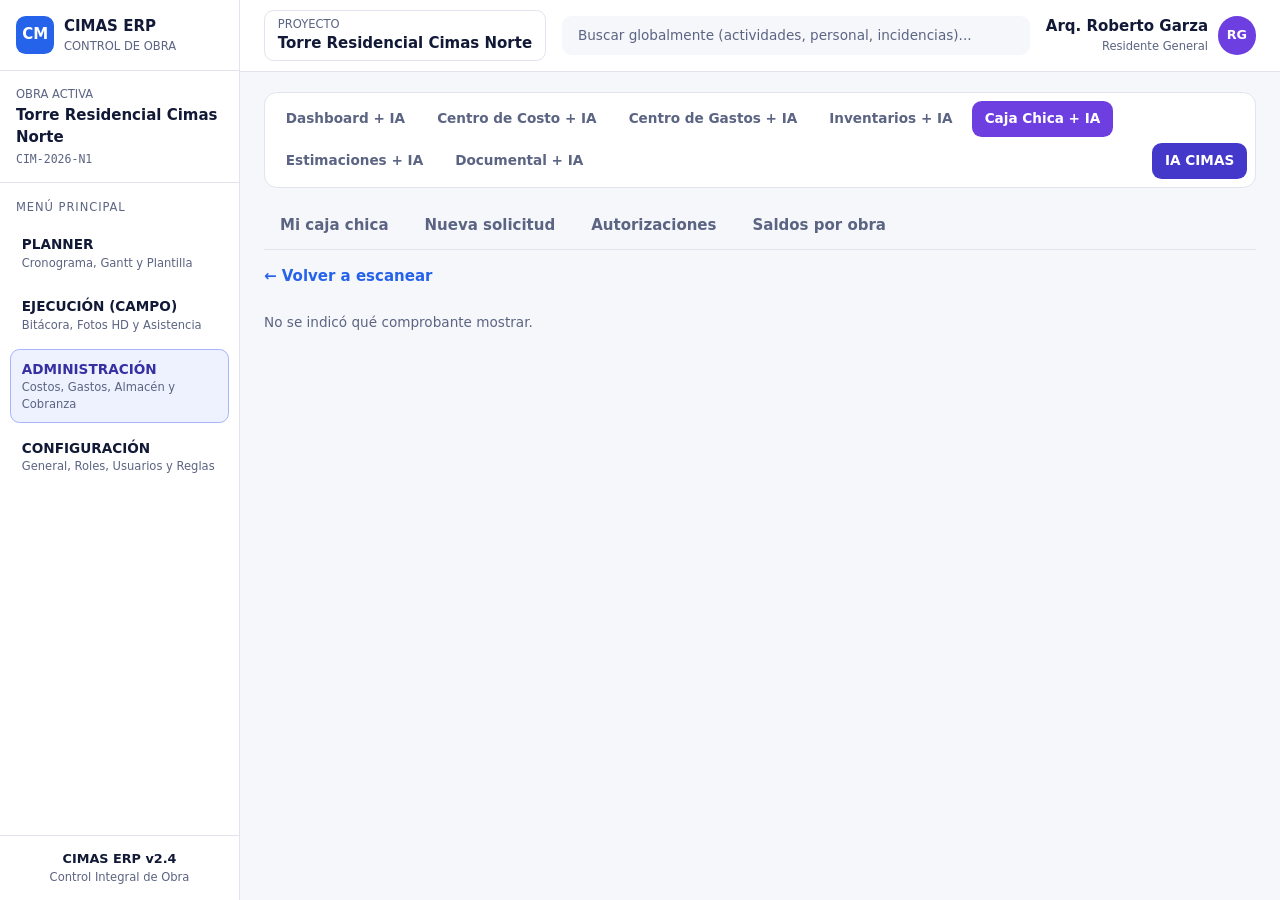
<file: src/static/comprobante.html>
<!doctype html>
<html lang="es">
<head>
  <meta charset="utf-8">
  <meta name="viewport" content="width=device-width, initial-scale=1">
  <title>Caja chica · Comprobante enviado</title>
  <link rel="stylesheet" href="app.css">
</head>
<body class="captura">
  <main>
    <a class="volver" href="index.html">← Volver a escanear</a>

    <p id="mensaje" class="nota" hidden></p>

    <section id="vista" class="panel" hidden>
      <h1>Comprobante enviado</h1>
      <p id="estado" class="nota"></p>

      <img id="foto-comprobante" class="foto-comprobante" alt="Foto del comprobante que enviaste">

      <h2>Datos que se leyeron</h2>
      <p id="resumen-lectura" class="nota"></p>
      <ul id="datos-leidos" class="datos-leidos"></ul>

      <details id="texto-leido" hidden>
        <summary>Texto leído de la foto</summary>
        <pre id="renglones" class="renglones"></pre>
      </details>

      <div class="acciones inicio">
        <a id="completar" class="boton-enlace" href="index.html" hidden>Completar datos</a>
      </div>
    </section>
  </main>
  <script src="shell.js"></script>
  <script src="comprobante.js"></script>
</body>
</html>
</file>
<file: src/static/app.css>
:root {
  --fondo: #f6f7fb;
  --superficie: #ffffff;
  --texto: #111936;
  --suave: #5b6482;
  --borde: #e1e4ee;
  --oscuro: #0e1330;
  --primario: #2563eb;
  --primario-texto: #ffffff;
  --acento: #6d3fe0;
  --exito: #0f9d6c;
  --aviso: #b45309;
  --error: #c92a2a;
  --mono: ui-monospace, "Cascadia Mono", "SF Mono", Consolas, monospace;
  color-scheme: light;
}

* {
  box-sizing: border-box;
}

body {
  margin: 0;
  background: var(--fondo);
  color: var(--texto);
  font: 15px/1.45 system-ui, "Segoe UI", sans-serif;
}

[hidden] {
  display: none !important;
}

.mono {
  font-family: var(--mono);
}

/* Estructura general: barra lateral + columna con barra superior */
.aplicacion {
  display: grid;
  grid-template-columns: 15rem 1fr;
  min-height: 100vh;
}

.columna {
  min-width: 0;
}

.lateral {
  position: sticky;
  top: 0;
  display: flex;
  flex-direction: column;
  height: 100vh;
  background: var(--superficie);
  border-right: 1px solid var(--borde);
}

.lateral small,
.superior small {
  display: block;
  color: var(--suave);
  font-size: 0.72rem;
}

.marca {
  display: flex;
  align-items: center;
  gap: 0.6rem;
  padding: 1rem;
  border-bottom: 1px solid var(--borde);
}

.marca-logo {
  display: grid;
  place-items: center;
  width: 2.4rem;
  height: 2.4rem;
  border-radius: 0.6rem;
  background: var(--primario);
  color: #ffffff;
  font-weight: 800;
}

.obra-activa {
  padding: 0.9rem 1rem;
  border-bottom: 1px solid var(--borde);
}

.obra-activa strong {
  display: block;
  margin: 0.15rem 0;
}

.lateral-titulo {
  padding: 1rem 1rem 0.4rem;
  letter-spacing: 0.08em;
}

.lateral-item {
  margin: 0.15rem 0.6rem;
  padding: 0.6rem 0.7rem;
  border: 1px solid transparent;
  border-radius: 0.6rem;
}

.lateral-item strong {
  display: block;
  font-size: 0.85rem;
  text-transform: uppercase;
}

.lateral-item.activo {
  background: #eef2ff;
  border-color: #a5b4fc;
  color: #3730a3;
}

.lateral-pie {
  margin-top: auto;
  padding: 0.9rem;
  border-top: 1px solid var(--borde);
  text-align: center;
  font-size: 0.8rem;
}

.superior {
  display: flex;
  align-items: center;
  gap: 1rem;
  padding: 0.6rem 1.5rem;
  background: var(--superficie);
  border-bottom: 1px solid var(--borde);
}

.proyecto {
  padding: 0.35rem 0.8rem;
  border: 1px solid var(--borde);
  border-radius: 0.6rem;
}

.buscador {
  flex: 1;
  max-width: 34rem;
  margin: 0 auto;
  padding: 0.6rem 1rem;
  border-radius: 0.6rem;
  background: var(--fondo);
  color: var(--suave);
  font-size: 0.85rem;
  white-space: nowrap;
  overflow: hidden;
  text-overflow: ellipsis;
}

.usuario {
  display: flex;
  align-items: center;
  gap: 0.6rem;
  margin-left: auto;
  text-align: right;
}

.avatar {
  display: grid;
  place-items: center;
  width: 2.4rem;
  height: 2.4rem;
  border-radius: 50%;
  background: var(--acento);
  color: #ffffff;
  font-size: 0.8rem;
  font-weight: 700;
}

.contenido {
  padding: 1.25rem 1.5rem 2rem;
}

.modulos {
  display: flex;
  flex-wrap: wrap;
  align-items: center;
  gap: 0.4rem;
  padding: 0.5rem;
  border: 1px solid var(--borde);
  border-radius: 0.8rem;
  background: var(--superficie);
  font-size: 0.85rem;
}

.modulo {
  padding: 0.5rem 0.8rem;
  border-radius: 0.6rem;
  color: var(--suave);
  font-weight: 600;
}

.modulo.activo {
  background: var(--acento);
  color: #ffffff;
}

.modulo.ia {
  margin-left: auto;
  background: #4338ca;
  color: #ffffff;
}

/* Pestañas de la sección Caja chica */
.menu {
  display: flex;
  flex-wrap: wrap;
  gap: 0.25rem;
  margin: 1rem 0;
  border-bottom: 1px solid var(--borde);
}

.menu a {
  margin-bottom: -1px;
  padding: 0.7rem 1rem;
  border-bottom: 2px solid transparent;
  color: var(--suave);
  font-weight: 600;
  text-decoration: none;
}

.menu a[aria-current="page"] {
  border-bottom-color: var(--primario);
  color: var(--primario);
}

main {
  max-width: 80rem;
}

h1 {
  margin: 0 0 0.25rem;
  font-size: 1.6rem;
}

h2 {
  margin: 1.25rem 0 0.5rem;
  font-size: 1.1rem;
}

/* Banner oscuro con degradado (inicio y saldos) */
.hero {
  display: flex;
  flex-wrap: wrap;
  align-items: center;
  justify-content: space-between;
  gap: 1rem;
  padding: 1.25rem 1.5rem;
  border-radius: 1rem;
  background: linear-gradient(110deg, #0e1330 0%, #1b1f55 60%, #3b2a8a 100%);
  color: #ffffff;
}

.hero h1 {
  color: #ffffff;
}

.hero p {
  margin: 0.25rem 0 0;
  color: #d5d9f0;
}

.insignia {
  display: inline-block;
  margin-bottom: 0.5rem;
  padding: 0.15rem 0.7rem;
  border: 1px solid #6d74c4;
  border-radius: 1rem;
  font-family: var(--mono);
  font-size: 0.72rem;
  letter-spacing: 0.04em;
  text-transform: uppercase;
}

/* Botón principal de captura: grande para manos sucias (RNF01) */
.boton-foto {
  display: flex;
  align-items: center;
  justify-content: center;
  min-height: 3.5rem;
  padding: 0 1.5rem;
  border-radius: 0.7rem;
  background: var(--acento);
  color: #ffffff;
  font-size: 1.1rem;
  font-weight: 700;
  text-align: center;
  cursor: pointer;
  user-select: none;
}

.boton-foto:active {
  filter: brightness(0.9);
}

.nota {
  color: var(--suave);
  font-size: 0.85rem;
}

.hero .nota {
  color: #d5d9f0;
}

.aviso {
  position: fixed;
  top: 1rem;
  right: 1rem;
  z-index: 10;
  max-width: 24rem;
  padding: 0.75rem 1rem;
  border-radius: 0.6rem;
  color: #ffffff;
  background: var(--exito);
  box-shadow: 0 6px 20px rgb(14 19 48 / 25%);
}

.aviso.error {
  background: var(--error);
}

ul {
  padding: 0;
  list-style: none;
}

/* Formularios */
.panel,
.tarjeta {
  padding: 1.1rem 1.25rem;
  border: 1px solid var(--borde);
  border-radius: 0.9rem;
  background: var(--superficie);
}

.panel h2:first-child {
  margin-top: 0;
}

.dos-columnas {
  display: grid;
  grid-template-columns: minmax(0, 2fr) minmax(16rem, 1fr);
  gap: 1rem;
  align-items: start;
}

label,
legend {
  display: block;
  margin-top: 0.8rem;
  color: var(--suave);
  font-size: 0.72rem;
  font-weight: 700;
  letter-spacing: 0.05em;
  text-transform: uppercase;
}

fieldset {
  margin: 0;
  padding: 0;
  border: 0;
}

input,
select,
textarea,
button {
  font: inherit;
  min-height: 2.8rem;
}

input[type="text"],
input[type="number"],
input[type="date"],
input[type="url"],
input[type="password"],
select {
  width: 100%;
  margin-top: 0.3rem;
  padding: 0.5rem 0.7rem;
  border: 1px solid var(--borde);
  border-radius: 0.6rem;
  background: var(--superficie);
  color: var(--texto);
}

input:focus,
select:focus {
  border-color: var(--primario);
  outline: 2px solid #bfd3fb;
}

/* Tipo de comprobante como botones de opción */
fieldset label {
  display: inline-block;
  margin: 0.3rem 0.4rem 0 0;
  padding: 0;
  text-transform: none;
}

fieldset label:has(input[type="radio"]) {
  padding: 0.55rem 0.9rem;
  border: 1px solid var(--borde);
  border-radius: 0.6rem;
  color: var(--texto);
  font-size: 0.85rem;
  letter-spacing: 0;
  cursor: pointer;
}

fieldset label:has(input:checked) {
  border-color: var(--primario);
  background: #eef2ff;
  color: var(--primario);
}

fieldset input[type="radio"] {
  position: absolute;
  opacity: 0;
  min-height: 0;
}

button {
  margin-top: 0.5rem;
  padding: 0.5rem 1.2rem;
  border: 0;
  border-radius: 0.6rem;
  background: var(--primario);
  color: var(--primario-texto);
  font-weight: 700;
  cursor: pointer;
}

button.secundario {
  background: var(--superficie);
  color: var(--texto);
  border: 1px solid var(--borde);
}

button.rechazar {
  background: var(--superficie);
  color: var(--error);
  border: 1px solid #f1b6b6;
}

button:disabled {
  opacity: 0.5;
  cursor: not-allowed;
}

.acciones {
  display: flex;
  flex-wrap: wrap;
  justify-content: flex-end;
  gap: 0.5rem;
  margin-top: 1rem;
}

.cuadricula-2 {
  display: grid;
  grid-template-columns: 1fr 1fr;
  gap: 0 1rem;
}

/* Tarjetas, tablas de datos y etiquetas */
.rejilla {
  display: grid;
  grid-template-columns: repeat(auto-fill, minmax(19rem, 1fr));
  gap: 1rem;
}

.tarjeta h3 {
  margin: 0 0 0.25rem;
  font-family: var(--mono);
  font-size: 1rem;
}

.tarjeta dl {
  display: grid;
  grid-template-columns: 1fr auto;
  gap: 0.2rem 1rem;
  margin: 0.6rem 0;
  font-size: 0.88rem;
}

.tarjeta dt {
  color: var(--suave);
}

.tarjeta dd {
  margin: 0;
  font-family: var(--mono);
  font-weight: 700;
  text-align: right;
  font-variant-numeric: tabular-nums;
}

.etiqueta {
  display: inline-block;
  padding: 0.12rem 0.65rem;
  border: 1px solid var(--borde);
  border-radius: 1rem;
  background: #eef0f6;
  font-size: 0.72rem;
  font-weight: 700;
  letter-spacing: 0.03em;
  text-transform: uppercase;
}

.etiqueta.aprobado {
  border-color: #9ae0c4;
  background: #e5f8ef;
  color: #067a52;
}

.etiqueta.rechazado {
  border-color: #f1b6b6;
  background: #fdecec;
  color: var(--error);
}

/* Recurso ya entregado a la obra (RF06/HU06) */
.etiqueta.entregado {
  border-color: #b9ccf7;
  background: #eaf1ff;
  color: #1d4ed8;
}

.barra {
  height: 0.5rem;
  margin: 0.6rem 0;
  overflow: hidden;
  border-radius: 1rem;
  background: var(--borde);
}

.barra > span {
  display: block;
  height: 100%;
  background: var(--exito);
}

.barra.alerta > span {
  background: var(--acento);
}

.barra.excedido > span {
  background: var(--error);
}

.cifra {
  margin: 0.25rem 0 0;
  font-size: 1.75rem;
  font-weight: 700;
}

.negativo {
  color: var(--error);
  font-weight: 700;
}

/* Lista "Por completar" y movimientos */
li button {
  width: 100%;
  text-align: left;
}

#lista-pendientes button,
#lista-solicitudes .tarjeta {
  margin-top: 0.4rem;
}

@media (max-width: 64rem) {
  .aplicacion {
    grid-template-columns: 1fr;
  }

  .lateral,
  .buscador,
  .modulos {
    display: none;
  }

  .dos-columnas {
    grid-template-columns: 1fr;
  }
}

@media (max-width: 40rem) {
  .contenido {
    padding: 1rem;
  }

  .boton-foto {
    flex: 1 1 100%;
    min-height: 40vh;
    font-size: 1.5rem;
  }

  .cuadricula-2 {
    grid-template-columns: 1fr;
  }
}

#obras {
  margin-top: 1rem;
}

/* Evidencia fotográfica de la solicitud */
.evidencia {
  margin-top: 0.3rem;
  padding: 0.9rem;
  border: 1px dashed #93a8e8;
  border-radius: 0.7rem;
  background: #f3f6ff;
}

.evidencia .nota {
  margin: 0 0 0.5rem;
}

.evidencia input[type="text"] {
  margin-top: 0.6rem;
}

.vista-evidencia {
  display: block;
  max-width: 100%;
  max-height: 16rem;
  margin-top: 0.6rem;
  border-radius: 0.6rem;
}

label.boton {
  display: inline-flex;
  align-items: center;
  min-height: 2.8rem;
  margin: 0;
  padding: 0 1.2rem;
  border-radius: 0.6rem;
  background: var(--primario);
  color: var(--primario-texto);
  font-size: 0.95rem;
  font-weight: 700;
  letter-spacing: 0;
  text-transform: none;
  cursor: pointer;
}

label.boton.secundario {
  border: 1px solid var(--borde);
  background: var(--superficie);
  color: var(--texto);
}

.acciones.inicio {
  justify-content: flex-start;
  margin-top: 0;
}

/* Tablero de inicio (datos de ejemplo) */
.tablero {
  display: grid;
  gap: 1rem;
  margin: 1rem 0;
}

.kpis {
  display: grid;
  grid-template-columns: repeat(auto-fit, minmax(12rem, 1fr));
  gap: 1rem;
}

.kpi small:first-child {
  font-weight: 700;
  letter-spacing: 0.05em;
  text-transform: uppercase;
}

.kpi small {
  color: var(--suave);
}

.kpi.destacado {
  background: #f5f2ff;
  border-color: #cdbdf7;
}

.kpi-valor {
  margin: 0.25rem 0;
  font-size: 1.7rem;
  font-weight: 800;
}

.kpi.destacado .kpi-valor {
  color: var(--acento);
}

.barra.azul > span {
  background: var(--primario);
}

.barra.verde > span {
  background: var(--exito);
}

.barra.morado > span {
  background: var(--acento);
}

.tabla-contenedor {
  overflow-x: auto;
  border: 1px solid var(--borde);
  border-radius: 0.9rem;
  background: var(--superficie);
}

.tabla {
  width: 100%;
  border-collapse: collapse;
  font-size: 0.88rem;
}

.tabla th {
  padding: 0.7rem 0.8rem;
  background: var(--oscuro);
  color: #ffffff;
  font-size: 0.72rem;
  letter-spacing: 0.06em;
  text-align: left;
  text-transform: uppercase;
}

.tabla td {
  padding: 0.7rem 0.8rem;
  border-top: 1px solid var(--borde);
}

.tabla .fuerte {
  font-weight: 700;
}

.tabla .derecha {
  text-align: right;
}

.pastilla {
  display: inline-block;
  padding: 0.1rem 0.6rem;
  border: 1px solid var(--borde);
  border-radius: 0.5rem;
  background: #eef0f6;
  font-size: 0.7rem;
  font-weight: 700;
  letter-spacing: 0.03em;
  text-transform: uppercase;
  white-space: nowrap;
}

.pastilla.azul,
.alerta.azul {
  border-color: #b9ccf7;
  background: #eaf1ff;
  color: #1d4ed8;
}

.pastilla.verde {
  border-color: #9ae0c4;
  background: #e5f8ef;
  color: #067a52;
}

.pastilla.ambar,
.alerta.ambar {
  border-color: #f5d68a;
  background: #fff7e0;
  color: var(--aviso);
}

.pastilla.rojo,
.alerta.rojo {
  border-color: #f1b6b6;
  background: #fdecec;
  color: var(--error);
}

.pastilla.morado,
.alerta.morado {
  border-color: #cdbdf7;
  background: #f5f2ff;
  color: #5b21b6;
}

.alerta {
  margin: 0.6rem 0 0;
  padding: 0.7rem 0.9rem;
  border: 1px solid var(--borde);
  border-radius: 0.6rem;
  font-size: 0.88rem;
}

/* Solicitud bloqueada por comprobaciones vencidas (RF04/HU04) */
.tarjeta.bloqueada {
  border-color: #f1b6b6;
  box-shadow: inset 4px 0 0 var(--error);
}

/* Foto y enlace de evidencia en la bandeja de autorización */
.evidencia-autorizacion {
  display: block;
  max-width: 100%;
  max-height: 12rem;
  margin: 0.6rem 0;
  border-radius: 0.6rem;
}

.enlace-evidencia {
  display: inline-block;
  margin: 0.4rem 0;
  font-size: 0.85rem;
}

/* Mi caja chica: selector de solicitudes y resumen */
.paso {
  margin-top: 1rem;
}

.selector {
  display: grid;
  grid-template-columns: repeat(auto-fill, minmax(16rem, 1fr));
  gap: 0.75rem;
  margin: 0.75rem 0 0;
  padding: 0;
  list-style: none;
}

.selector .opcion {
  display: flex;
  flex-direction: column;
  align-items: flex-start;
  gap: 0.25rem;
  width: 100%;
  min-height: 4.5rem;
  margin: 0;
  padding: 0.75rem 1rem;
  border: 1px solid var(--borde);
  border-radius: 0.8rem;
  background: var(--superficie);
  color: var(--texto);
  text-align: left;
}

.selector .opcion small {
  color: var(--suave);
}

.selector .opcion.elegida {
  border-color: var(--primario);
  background: #eff4ff;
  box-shadow: 0 0 0 2px rgba(37, 99, 235, 0.25);
}

.selector .opcion.propia {
  border-style: dashed;
}

.fila-comprobante {
  display: flex;
  flex-wrap: wrap;
  align-items: center;
  justify-content: space-between;
  gap: 0.5rem;
  padding: 0.5rem 0;
  border-top: 1px solid var(--borde);
}

/* RNF05/HU21: botón de escaneo fijo y siempre visible, con el estado de las subidas */
.barra-escaneo {
  position: sticky;
  bottom: 0;
  z-index: 20;
  margin-top: 1rem;
  padding: 0.75rem;
  border: 1px solid var(--borde);
  border-radius: 0.9rem;
  background: var(--superficie);
  box-shadow: 0 -6px 18px rgba(17, 26, 48, 0.12);
}

.barra-escaneo .nota {
  margin: 0 0 0.5rem;
}

.barra-escaneo .acciones.inicio {
  flex-wrap: nowrap;
  margin-top: 0;
}

.barra-escaneo .boton-foto {
  flex: 1 1 auto;
  min-height: 3.5rem;
  font-size: 1.15rem;
}

.barra-escaneo label.boton {
  min-height: 3.5rem;
  white-space: nowrap;
}

.envios {
  margin: 0 0 0.5rem;
  padding: 0;
  list-style: none;
}

.envio {
  display: flex;
  flex-wrap: wrap;
  align-items: center;
  justify-content: space-between;
  gap: 0.5rem;
  padding: 0.35rem 0.6rem;
  border-radius: 0.5rem;
  background: #fff8e1;
  color: #7a4a00;
  font-size: 0.85rem;
}

.envio + .envio {
  margin-top: 0.25rem;
}

.envio.enviado {
  background: #e3f6ee;
  color: #0f6b4a;
}

.envio.error {
  background: #fde8e8;
  color: var(--error);
}

.envio button {
  min-height: 2rem;
  margin: 0;
  padding: 0 0.75rem;
}

.revision {
  border-color: #f2dc8a;
  background: #fffdf3;
}

.revision .vista-evidencia {
  max-height: 12rem;
}

/* Foto que el servidor no pudo leer (borrosa, oscura o sin monto): se pide repetirla */
.envio.rechazado {
  background: #fde8e8;
  color: var(--error);
}

.envio label.boton {
  min-height: 2rem;
  margin: 0;
  padding: 0 0.75rem;
}

/* La barra del residente solo se ve en celular */
.barra-movil {
  display: none;
}

/*
 * Celular: la pantalla de captura se reduce a quién captura, la solicitud y los botones de escaneo.
 * Se acota a body.captura para no cambiar las demás pantallas; en computadora se ve completa.
 */
@media (max-width: 40rem) {
  body.captura .lateral,
  body.captura .superior,
  body.captura .modulos,
  body.captura .menu,
  body.captura .hero,
  body.captura #resumen {
    display: none;
  }

  body.captura .contenido {
    padding: 0.75rem 0.75rem 14rem;
  }

  body.captura .barra-movil {
    display: flex;
    align-items: center;
    justify-content: space-between;
    gap: 0.75rem;
    padding: 0.75rem 1rem;
    border-radius: 0.9rem;
    background: var(--oscuro);
    color: #ffffff;
  }

  body.captura .barra-movil small {
    display: block;
    color: #d5d9f0;
  }

  body.captura .barra-movil strong {
    font-size: 1.1rem;
  }

  body.captura .barra-movil button {
    min-height: 3rem;
    margin: 0;
    padding: 0 1.25rem;
    border-color: #6d74c4;
    background: transparent;
    color: #ffffff;
  }

  body.captura #mi-caja .paso h2 {
    text-align: center;
    font-size: 1.3rem;
  }

  body.captura .selector {
    grid-template-columns: 1fr;
  }

  body.captura .selector .opcion {
    align-items: center;
    min-height: 5rem;
    font-size: 1.05rem;
    text-align: center;
  }

  body.captura .barra-escaneo {
    position: fixed;
    right: 0;
    bottom: 0;
    left: 0;
    max-height: 70vh;
    margin: 0;
    padding: 0.75rem 0.75rem calc(0.75rem + env(safe-area-inset-bottom, 0px));
    overflow-y: auto;
    border-width: 1px 0 0;
    border-radius: 1.1rem 1.1rem 0 0;
  }

  body.captura .barra-escaneo .nota {
    text-align: center;
    font-size: 0.95rem;
  }

  body.captura .barra-escaneo .acciones.inicio {
    flex-direction: column;
    gap: 0.6rem;
  }

  body.captura .barra-escaneo .boton-foto {
    flex: none;
    width: 100%;
    min-height: 5rem;
    font-size: 1.4rem;
  }

  body.captura .barra-escaneo label.boton {
    justify-content: center;
    width: 100%;
    min-height: 3.5rem;
    font-size: 1.1rem;
  }

  body.captura .envio {
    font-size: 1rem;
  }

  body.captura .envio label.boton {
    min-height: 3rem;
    font-size: 1rem;
  }

  body.captura .aviso {
    right: 0.75rem;
    left: 0.75rem;
    max-width: none;
  }

  body.captura #config input,
  body.captura #config button {
    width: 100%;
    min-height: 3.5rem;
    font-size: 1.1rem;
  }

  body.captura #config button {
    margin-top: 0.75rem;
  }
}

/* Comprobante enviado: foto y datos que leyó el OCR (RF11/HU11) */
a.ver-comprobante {
  color: inherit;
  font-weight: 600;
  text-decoration: underline;
}

a.volver {
  display: inline-block;
  margin-bottom: 0.75rem;
  color: var(--primario);
  font-weight: 600;
  text-decoration: none;
}

.foto-comprobante {
  display: block;
  width: 100%;
  max-height: 70vh;
  margin: 0.5rem 0 1rem;
  border-radius: 0.8rem;
  background: var(--fondo);
  object-fit: contain;
}

.datos-leidos {
  margin: 0.5rem 0 1rem;
  padding: 0;
  list-style: none;
}

.datos-leidos li {
  display: grid;
  grid-template-columns: 6rem 1fr auto;
  align-items: center;
  gap: 0.75rem;
  padding: 0.7rem 0;
  border-top: 1px solid var(--borde);
}

.dato-rotulo {
  color: var(--suave);
  font-size: 0.85rem;
}

.dato-valor.vacio {
  color: var(--suave);
}

.renglones {
  margin: 0.5rem 0 0;
  padding: 0.75rem;
  overflow-x: auto;
  border-radius: 0.6rem;
  background: var(--fondo);
  font: 0.85rem/1.4 var(--mono);
  white-space: pre-wrap;
}

a.boton-enlace {
  display: flex;
  align-items: center;
  justify-content: center;
  min-height: 3rem;
  padding: 0 1.5rem;
  border-radius: 0.7rem;
  background: var(--primario);
  color: #ffffff;
  font-weight: 700;
  text-decoration: none;
}

/* Campo que el OCR no pudo leer: se resalta hasta que el residente lo completa */
form input.por-completar {
  border-color: #d97706;
  background: #fff8e1;
}

.aviso-lectura {
  padding: 0.6rem 0.8rem;
  border-radius: 0.6rem;
  background: #eef2ff;
}

@media (max-width: 40rem) {
  body.captura a.volver {
    padding: 0.5rem 0;
    font-size: 1.1rem;
  }

  body.captura .foto-comprobante {
    max-height: 42vh;
  }

  body.captura .datos-leidos li {
    grid-template-columns: 1fr auto;
  }

  body.captura .dato-rotulo {
    grid-column: 1 / -1;
  }

  body.captura a.boton-enlace {
    width: 100%;
    min-height: 3.5rem;
    font-size: 1.1rem;
  }

  body.captura a.ver-comprobante {
    display: block;
    padding: 0.5rem 0;
    font-size: 1.05rem;
  }
}
</file>
